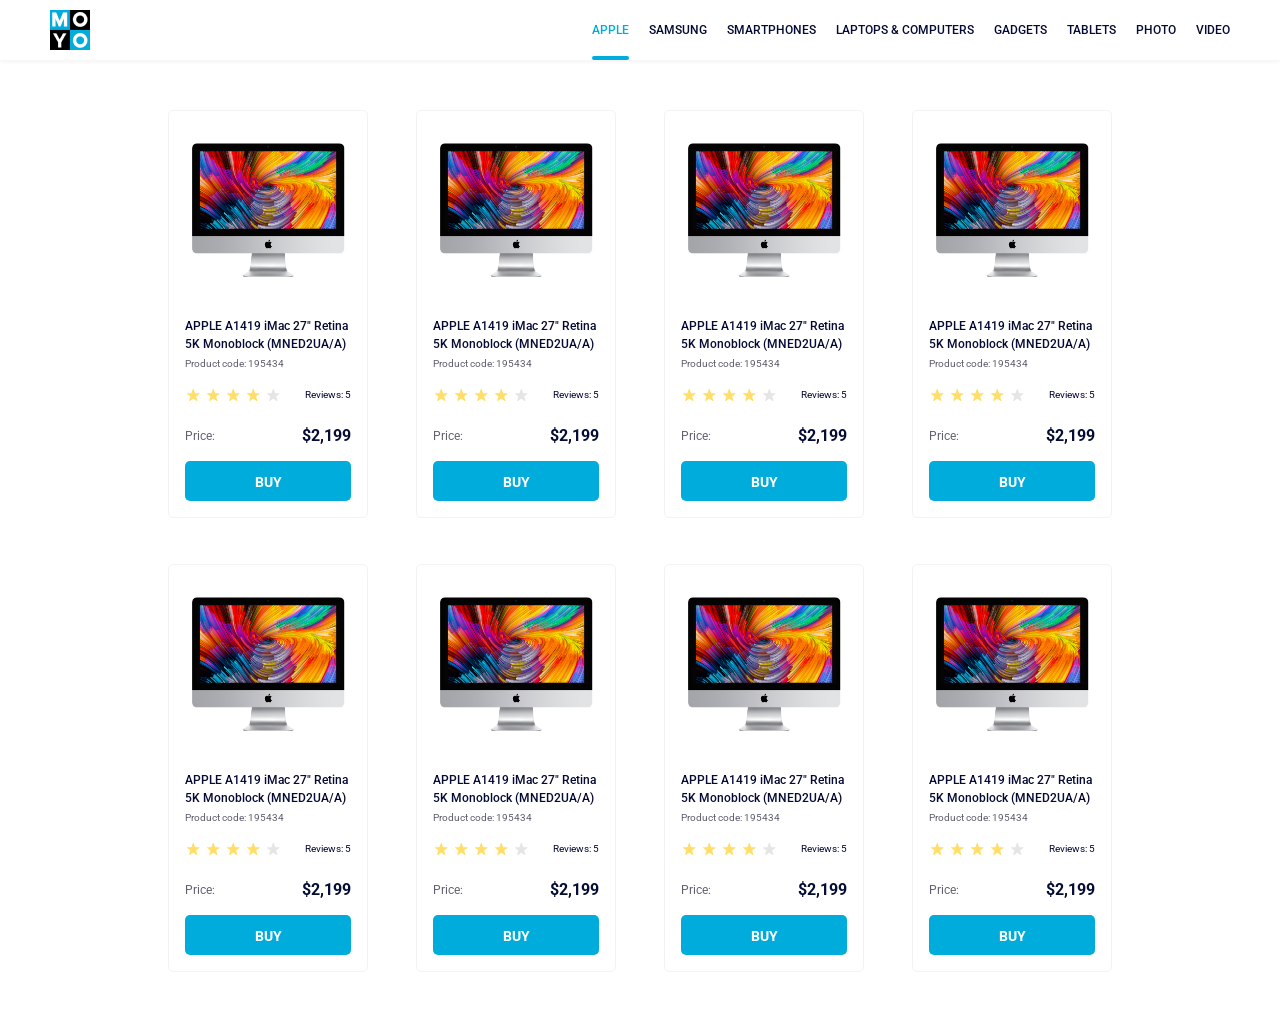
<file: index.html>
<!doctype html><html lang="en"><head><meta charset="utf-8"><meta name="viewport" content="width=device-width, initial-scale=1.0"><title>Catalog</title><link rel="preconnect" href="https://fonts.gstatic.com"><link href="https://fonts.googleapis.com/css2?family=Roboto:wght@400;500;700&display=swap" rel="stylesheet"><link rel="stylesheet" href="index.45e654a3.css"></head><body> <header class="header"> <a href="/" class="logo"> <img src="logo.eddae0ff.png" alt="Moyo logo" class="logo__img"> </a> <nav class="nav"> <ul class="nav__list"> <li class="nav__item"> <a class="is-active nav__link" href="#"> Apple </a> </li> <li class="nav__item"> <a class="nav__link" href="#"> Samsung </a> </li> <li class="nav__item"> <a class="nav__link" href="#"> Smartphones </a> </li> <li class="nav__item"> <a class="nav__link" href="#" data-qa="nav-hover"> Laptops & Computers </a> </li> <li class="nav__item"> <a class="nav__link" href="#"> Gadgets </a> </li> <li class="nav__item"> <a class="nav__link" href="#"> Tablets </a> </li> <li class="nav__item"> <a class="nav__link" href="#"> Photo </a> </li> <li class="nav__item"> <a class="nav__link" href="#"> Video </a> </li> </ul> </nav> </header> <main class="main"> <div class="card" data-qa="card"> <div class="card__image"> <img src="imac.202c52ff.jpeg" alt="card__image"> </div> <h3 class="card__title"> APPLE A1419 iMac 27" Retina 5K Monoblock (MNED2UA/A) </h3> <div class="card__code">Product code: 195434</div> <div class="card__rating"> <div class="stars stars--4"> <div class="stars__item"></div> <div class="stars__item"></div> <div class="stars__item"></div> <div class="stars__item"></div> <div class="stars__item"></div> </div> <div class="card__reviews">Reviews: 5</div> </div> <div class="card__money"> <div class="card__price">Price:</div> <div class="card__currency">$2,199</div> </div> <a href="#" class="card__buy" data-qa="card-hover"> BUY </a> </div> <div class="card"> <div class="card__image"> <img src="imac.202c52ff.jpeg" alt="card__image"> </div> <h3 class="card__title"> APPLE A1419 iMac 27" Retina 5K Monoblock (MNED2UA/A) </h3> <div class="card__code">Product code: 195434</div> <div class="card__rating"> <div class="stars stars--4"> <div class="stars__item"></div> <div class="stars__item"></div> <div class="stars__item"></div> <div class="stars__item"></div> <div class="stars__item stars__item--empty"></div> </div> <div class="card__reviews">Reviews: 5</div> </div> <div class="card__money"> <div class="card__price">Price:</div> <div class="card__currency">$2,199</div> </div> <a href="#" class="card__buy"> BUY </a> </div> <div class="card"> <div class="card__image"> <img src="imac.202c52ff.jpeg" alt="card__image"> </div> <h3 class="card__title"> APPLE A1419 iMac 27" Retina 5K Monoblock (MNED2UA/A) </h3> <div class="card__code">Product code: 195434</div> <div class="card__rating"> <div class="stars stars--4"> <div class="stars__item"></div> <div class="stars__item"></div> <div class="stars__item"></div> <div class="stars__item"></div> <div class="stars__item stars__item--empty"></div> </div> <div class="card__reviews">Reviews: 5</div> </div> <div class="card__money"> <div class="card__price">Price:</div> <div class="card__currency">$2,199</div> </div> <a href="#" class="card__buy"> BUY </a> </div> <div class="card"> <div class="card__image"> <img src="imac.202c52ff.jpeg" alt="card__image"> </div> <h3 class="card__title"> APPLE A1419 iMac 27" Retina 5K Monoblock (MNED2UA/A) </h3> <div class="card__code">Product code: 195434</div> <div class="card__rating"> <div class="stars stars--4"> <div class="stars__item"></div> <div class="stars__item"></div> <div class="stars__item"></div> <div class="stars__item"></div> <div class="stars__item stars__item--empty"></div> </div> <div class="card__reviews">Reviews: 5</div> </div> <div class="card__money"> <div class="card__price">Price:</div> <div class="card__currency">$2,199</div> </div> <a href="#" class="card__buy"> BUY </a> </div> <div class="card"> <div class="card__image"> <img src="imac.202c52ff.jpeg" alt="card__image"> </div> <h3 class="card__title"> APPLE A1419 iMac 27" Retina 5K Monoblock (MNED2UA/A) </h3> <div class="card__code">Product code: 195434</div> <div class="card__rating"> <div class="stars stars--4"> <div class="stars__item"></div> <div class="stars__item"></div> <div class="stars__item"></div> <div class="stars__item"></div> <div class="stars__item stars__item--empty"></div> </div> <div class="card__reviews">Reviews: 5</div> </div> <div class="card__money"> <div class="card__price">Price:</div> <div class="card__currency">$2,199</div> </div> <a href="#" class="card__buy"> BUY </a> </div> <div class="card"> <div class="card__image"> <img src="imac.202c52ff.jpeg" alt="card__image"> </div> <h3 class="card__title"> APPLE A1419 iMac 27" Retina 5K Monoblock (MNED2UA/A) </h3> <div class="card__code">Product code: 195434</div> <div class="card__rating"> <div class="stars stars--4"> <div class="stars__item"></div> <div class="stars__item"></div> <div class="stars__item"></div> <div class="stars__item"></div> <div class="stars__item stars__item--empty"></div> </div> <div class="card__reviews">Reviews: 5</div> </div> <div class="card__money"> <div class="card__price">Price:</div> <div class="card__currency">$2,199</div> </div> <a href="#" class="card__buy"> BUY </a> </div> <div class="card"> <div class="card__image"> <img src="imac.202c52ff.jpeg" alt="card__image"> </div> <h3 class="card__title"> APPLE A1419 iMac 27" Retina 5K Monoblock (MNED2UA/A) </h3> <div class="card__code">Product code: 195434</div> <div class="card__rating"> <div class="stars stars--4"> <div class="stars__item"></div> <div class="stars__item"></div> <div class="stars__item"></div> <div class="stars__item"></div> <div class="stars__item stars__item--empty"></div> </div> <div class="card__reviews">Reviews: 5</div> </div> <div class="card__money"> <div class="card__price">Price:</div> <div class="card__currency">$2,199</div> </div> <a href="#" class="card__buy"> BUY </a> </div> <div class="card"> <div class="card__image"> <img src="imac.202c52ff.jpeg" alt="card__image"> </div> <h3 class="card__title"> APPLE A1419 iMac 27" Retina 5K Monoblock (MNED2UA/A) </h3> <div class="card__code">Product code: 195434</div> <div class="card__rating"> <div class="stars stars--4"> <div class="stars__item"></div> <div class="stars__item"></div> <div class="stars__item"></div> <div class="stars__item"></div> <div class="stars__item stars__item--empty"></div> </div> <div class="card__reviews">Reviews: 5</div> </div> <div class="card__money"> <div class="card__price">Price:</div> <div class="card__currency">$2,199</div> </div> <a href="#" class="card__buy"> BUY </a> </div> </main> </body></html>
</file>
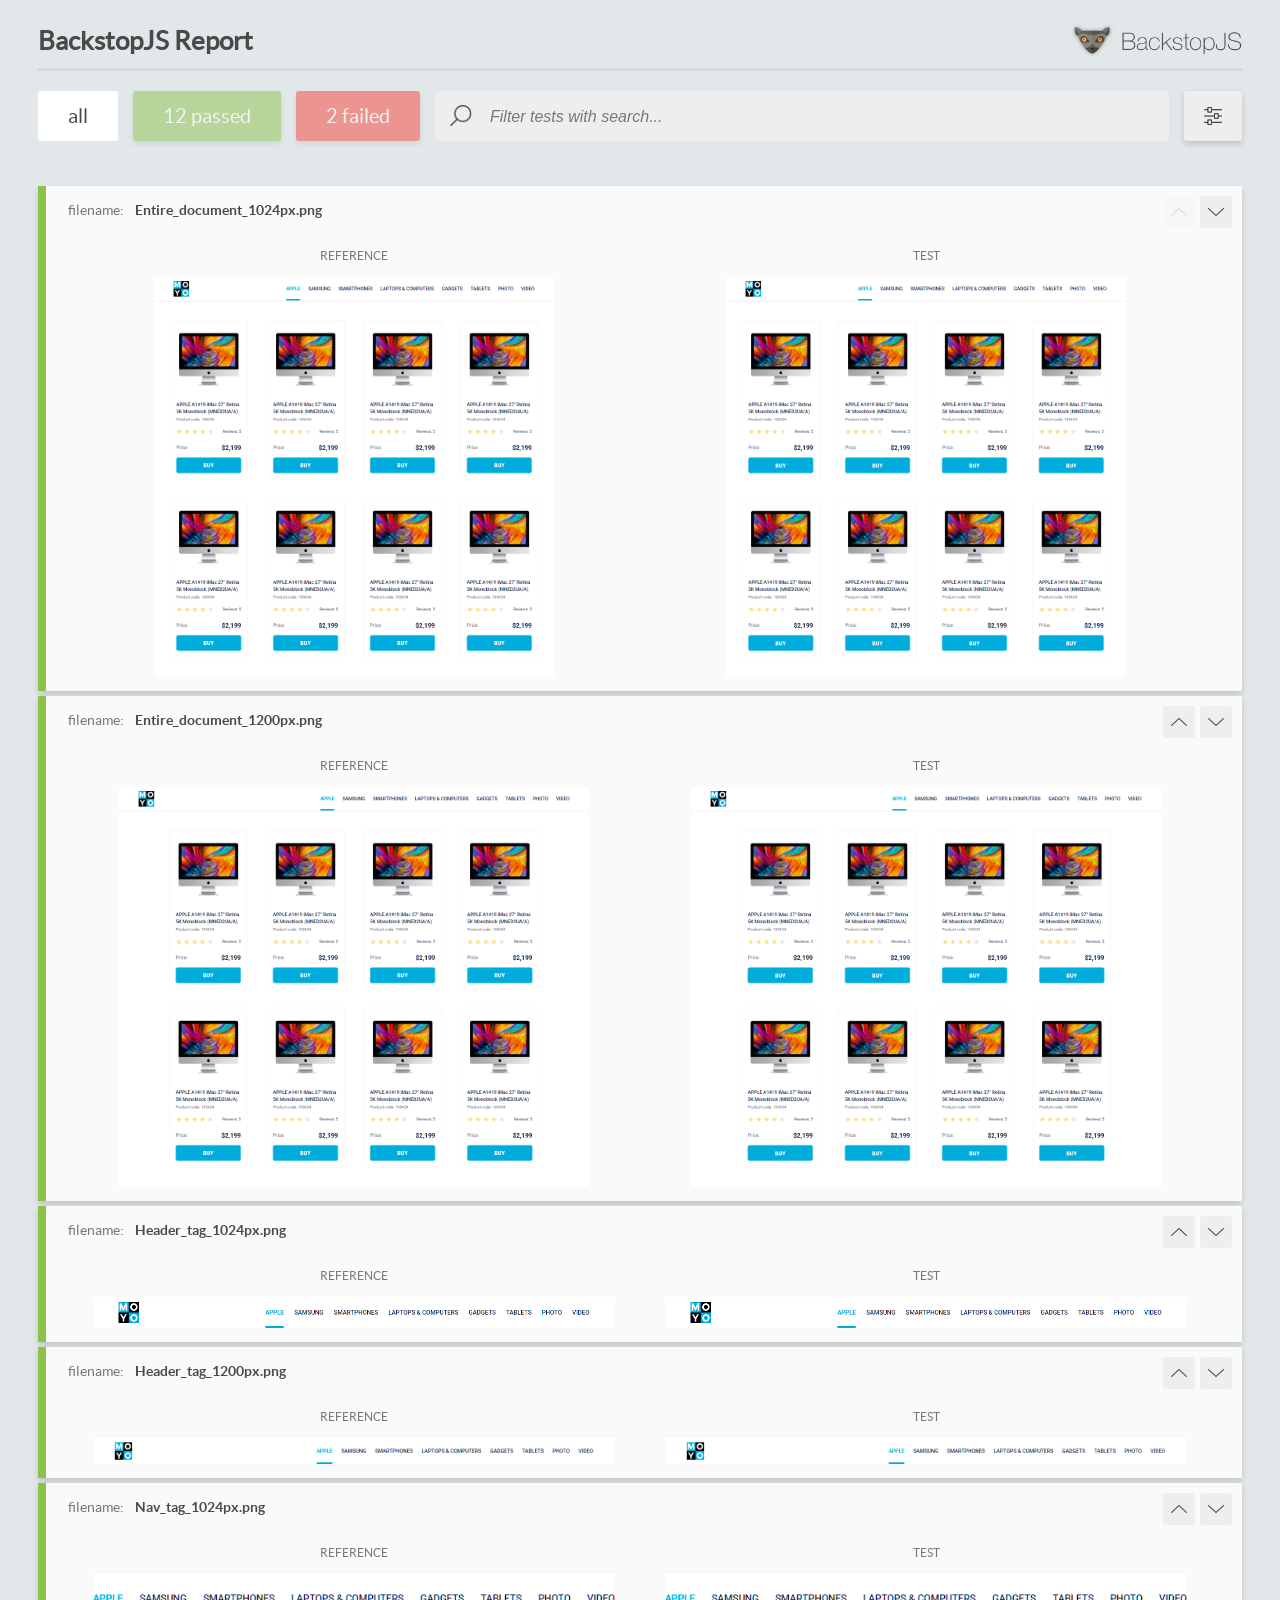
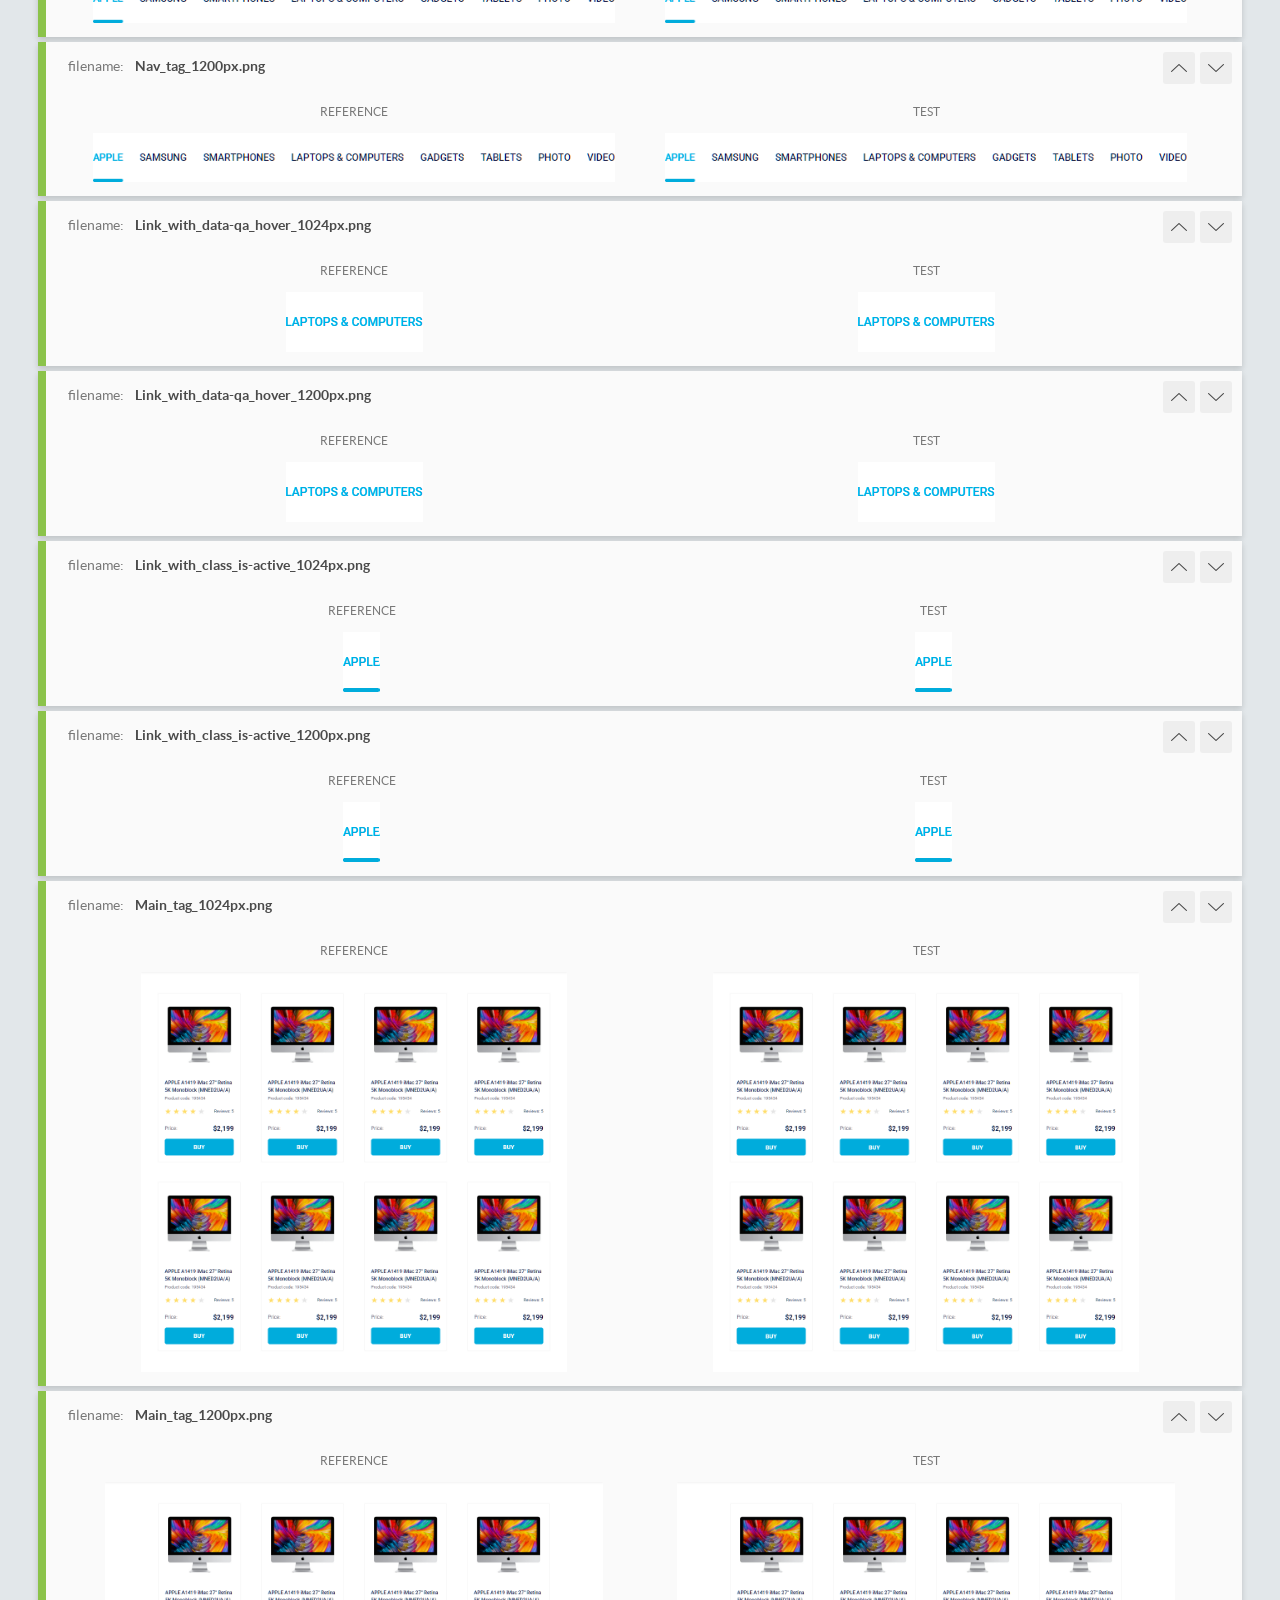
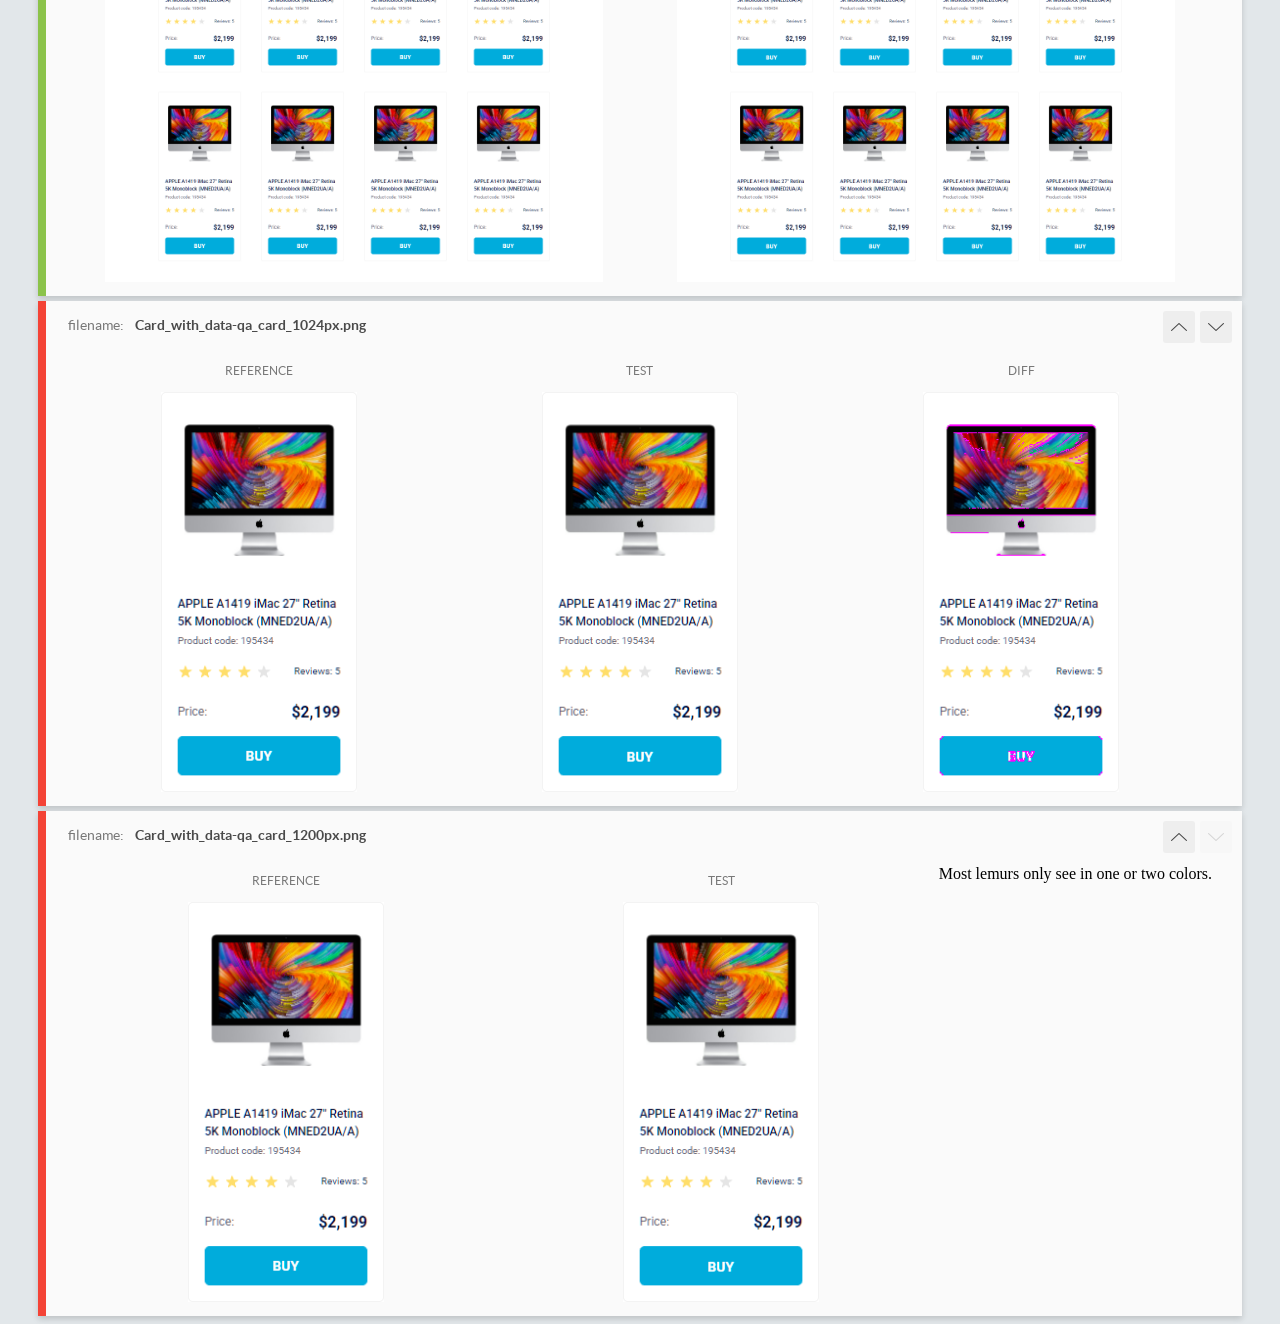
<file: report/html_report/index.html>
<!DOCTYPE html>
<html>
  <head>
    <meta charset="utf-8">
    <!-- Disable Cache -->
    <meta http-equiv="Cache-Control" content="no-cache, no-store, must-revalidate">
    <meta http-equiv="Pragma" content="no-cache">
    <meta http-equiv="Expires" content="0">

    <title>BackstopJS Report</title>

    <style>
      @font-face {
          font-family: 'latoregular';
          src: url('./assets/fonts/lato-regular-webfont.woff2') format('woff2'),
              url('./assets/fonts/lato-regular-webfont.woff') format('woff');
          font-weight: 400;
          font-style: normal;
      }
      @font-face {
          font-family: 'latobold';
          src: url('./assets/fonts/lato-bold-webfont.woff2') format('woff2'),
              url('./assets/fonts/lato-bold-webfont.woff') format('woff');
          font-weight: 700;
          font-style: normal;
      }

      .ReactModal__Body--open {
          overflow: hidden;
      }
      .ReactModal__Body--open .header {
        display: none;
      }

    </style>
  </head>
  <body style="background-color: #E2E7EA">
    <div id="root">

    </div>
    <script>
      function report (report) { // eslint-disable-line no-unused-vars
        window.tests = report;
      }
    </script>
    <script src="config.js"></script>
    <script src="index_bundle.js"></script>
  </body>
</html>
</file>
<file: index.45e654a3.css>
html,*{box-sizing:border-box}*,:before,:after{box-sizing:inherit}body{color:#060b35;margin:0;padding:0;font-family:Roboto,sans-serif}.header{background-color:#fff;justify-content:space-between;align-items:center;padding:0 50px;font-size:12px;font-weight:500;display:flex;box-shadow:0 2px 4px #0000000d}.logo__img{width:40px;height:40px;display:block}.nav__list{margin:0;padding:0;list-style:none;display:flex}.nav__item:not(:last-child){margin-right:20px}.nav__link{text-transform:uppercase;color:#060b35;justify-content:center;align-items:center;height:60px;text-decoration:none;transition:color .3s;display:flex;position:relative}.nav__link:hover,.nav__link.is-active{color:#00acdc}.nav__link.is-active:after{content:"";background-color:#00acdc;border-radius:4px;width:100%;height:4px;position:absolute;bottom:0;left:0;right:0}.card{box-sizing:border-box;border:1px solid #f3f3f3;border-radius:5px;flex-direction:column;width:200px;padding:32px 16px 16px;transition:transform .3s;display:flex}.card__title{margin:0 0 4px;font-size:12px;font-weight:500;line-height:18px;transition:color .3s}.card:hover{z-index:1;transform:scale(1.2)}.card:hover .card__title{color:#34568b}.card__rating{justify-content:space-between;align-items:center;margin-bottom:24px;display:flex}.card__reviews{align-items:center;font-size:10px;font-weight:400;line-height:14px;display:flex}.card__image{justify-content:center;align-items:center;width:160px;height:134px;margin:0 auto 40px;display:flex}.card__image img{object-fit:contain;width:100%;height:100%}.card__code{color:#616070;margin-bottom:16px;font-size:10px;font-weight:400;line-height:14px}.card__money{justify-content:space-between;align-items:center;margin-bottom:16px;display:flex}.card__price{color:#616070;font-size:12px;font-weight:400;line-height:18px}.card__currency{color:#060d35;font-size:16px;font-weight:700;line-height:18px}.card__buy{text-align:center;color:#fff;background-color:#00acdc;border:1px solid #0000;border-radius:5px;width:166px;height:40px;font-family:Roboto,sans-serif;font-size:14px;font-weight:700;line-height:40px;text-decoration:none;transition:all .3s;display:inline-block}.card__buy:hover{color:#00acdc;background-color:#fff;border-color:#00acdc}.stars{align-items:center;gap:4px;display:flex}.stars__item{background-image:url(star.822d561e.svg);background-position:50%;background-repeat:no-repeat;width:16px;height:16px;display:block}.stars--1 .stars__item:nth-child(-n+1),.stars--2 .stars__item:nth-child(-n+2),.stars--3 .stars__item:nth-child(-n+3),.stars--4 .stars__item:nth-child(-n+4),.stars--5 .stars__item:nth-child(-n+5){background-image:url(star-active.edda4c43.svg)}.main{grid-template-columns:repeat(1,200px);justify-content:center;gap:46px 48px;width:100%;padding:50px 40px;display:grid}@media (width>=488px){.main{grid-template-columns:repeat(2,200px)}}@media (width>=768px){.main{grid-template-columns:repeat(3,200px)}}@media (width>=1024px){.main{grid-template-columns:repeat(4,200px)}}
/*# sourceMappingURL=index.45e654a3.css.map */
</file>
